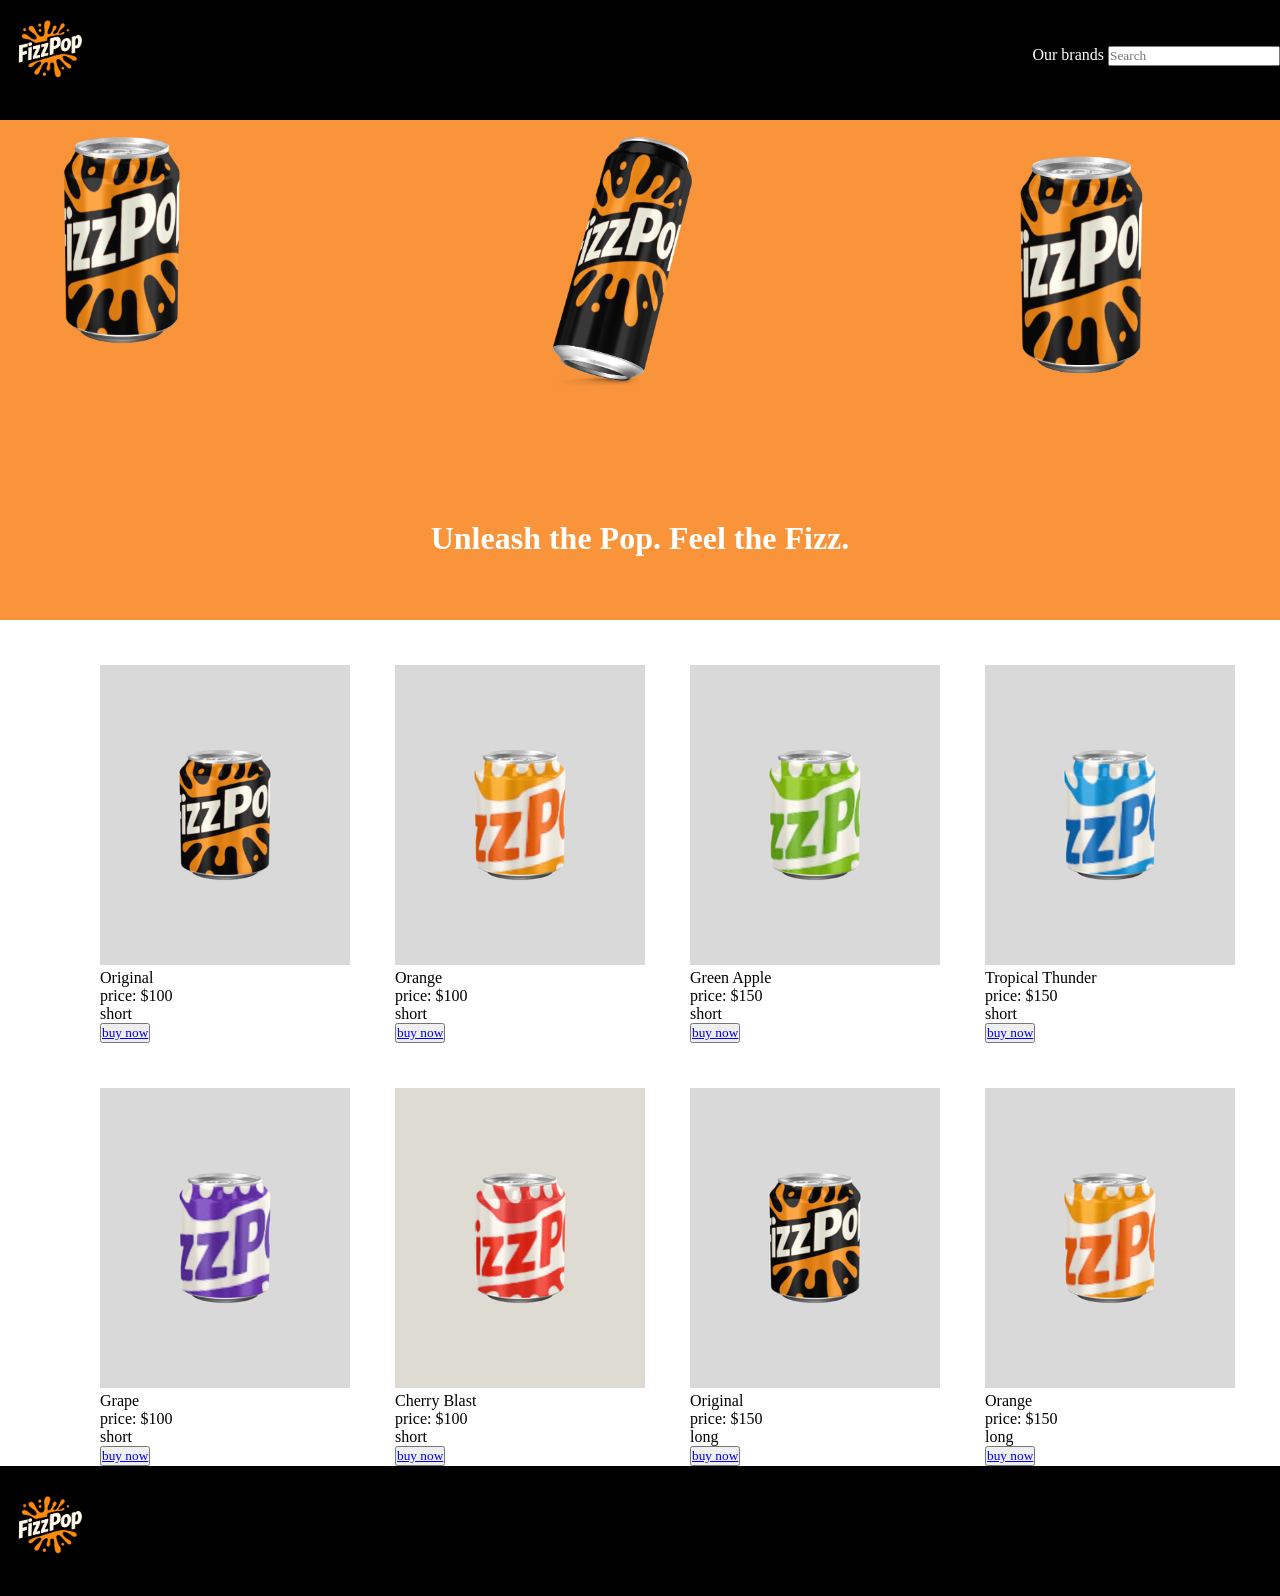
<file: index.html>
<!DOCTYPE html>
<html lang="en">
<head>
    <meta charset="UTF-8">
    <meta name="viewport" content="width=device-width, initial-scale=1.0">
    <title>fizzpop</title>
    <link rel="stylesheet" href="style.css">
</head>
<body>
    <nav>
      <div id="logo">
         <a href="index.html"><img src="Screenshot 2025-05-15 180005.png" alt=""></a>
      </div>
       
        <div id="brands">
        <a href="brand.html">Our brands</a>
        <input type="text" id="Search" placeholder="Search">
        </div>
    </nav>

    <div id="banner">
        <h1>Unleash the Pop. Feel the Fizz.</h1>
    </div>

    <div class="sales">
        <div class="pics">
          <img src="1.png" alt="">
          <p>Original</p>
          <p>price: $100</p>
          <p>short</p>
          <button> <a href="mailto:zitem.e@hotmail.com">buy now</a></button>
        </div>
        
        <div class="pics">
          <img src="2.png" alt="">
          <p>Orange</p>
          <p>price: $100</p>
          <p>short</p>
          <button><a href="mailto:zitem.e@hotmail.com">buy now</a></button>
        </div>

        <div class="pics">
            <img src="3.png" alt="">
            <p>Green Apple</p>
            <p>price: $150</p>
            <p>short</p>
            <button><a href="mailto:zitem.e@hotmail.com">buy now</a></button>
        </div>

        <div class="pics">
          <img src="4.png" alt="">
          <p>Tropical Thunder</p>
          <p>price: $150</p>
          <p>short</p>
          <button> <a href="mailto:zitem.e@hotmail.com">buy now</a></button>
      </div>  
      </div>


      <div class="sales">
        <div class="pics">
          <img src="5.png" alt="">
          <p>Grape</p>
          <p>price: $100</p>
          <p>short</p>
          <button><a href="mailto:zitem.e@hotmail.com">buy now</a></button>
        </div>
        
        <div class="pics">
          <img src="6.png" alt="">
          <p>Cherry Blast</p>
          <p>price: $100</p>
          <p>short</p>
          <button><a href="mailto:zitem.e@hotmail.com">buy now</a></button>
        </div>

        <div class="pics">
            <img src="1.png" alt="">
            <p>Original</p>
            <p>price: $150</p>
            <p>long</p>
            <button><a href="mailto:zitem.e@hotmail.com">buy now</a></button>
        </div>

        <div class="pics">
          <img src="2.png" alt="">
          <p>Orange</p>
          <p>price: $150</p>
          <p>long</p>
          <button><a href="mailto:zitem.e@hotmail.com">buy now</a></button>
          </div>
        </div>


    <nav id="footer">
         <img src="Screenshot 2025-05-15 180005.png" alt="">
    </nav>
</file>
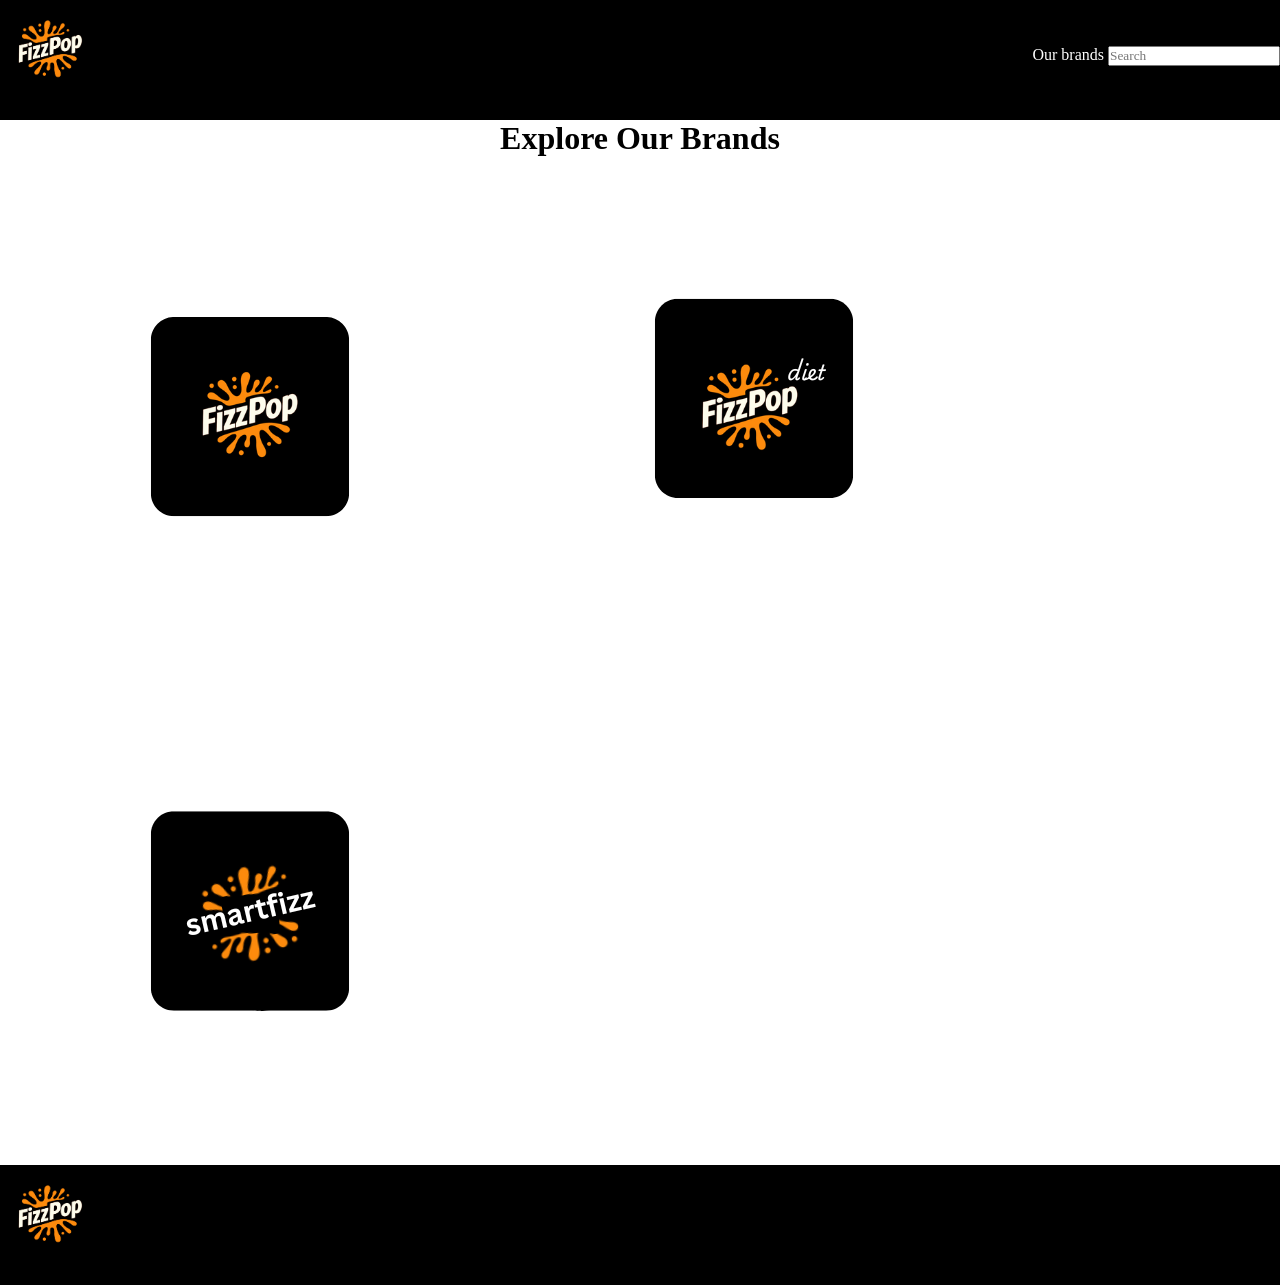
<file: brand.html>
<!DOCTYPE html>
<html lang="en">
<head>
    <meta charset="UTF-8">
    <meta name="viewport" content="width=device-width, initial-scale=1.0">
    <title>brands</title>
    <link rel="stylesheet" href="brand.css">
</head>
<body>
     <nav>
      <div id="logo">
         <img src="Screenshot 2025-05-15 180005.png" alt="">
      </div>
             
        <div id="brands">
        <a href="brand.html">Our brands</a>
        <input type="text" id="Search" placeholder="Search">
        </div>
    </nav>

    <div id="text">
        <h1>Explore Our Brands</h1>
    </div>

    <div id="fizzy">
        <img src="brand-one.png" alt="">
        <img src="brand-two.png" alt="">
        <img src="brand-three.png" alt="">
    </div>

     <nav>
      <div id="logo">
         <img src="Screenshot 2025-05-15 180005.png" alt="">
      </div>
    </nav>

</body>
</html>
</file>
<file: style.css>
*{
    margin: 0px;
    padding: 0px;
    font-family: cursive;
}


nav{
    background-color: #000000;
    height: 120px;
    width: 100%;
}

nav img{
    height: 100px;
}

#brands{
   margin-top: -58px; 
   float: right;
}
#brands a{
    text-decoration: none;
    color: #ffffff;
}

#banner{
    background-image: url(Untitled\ design\ \(3\).png);
    width: 100%;
    height: 500px;
    background-repeat: no-repeat;
    background-size: cover;
}

#banner h1{
    text-align: center;
    color: #ffffff;
    font-family:cursive;
    padding-top: 400px;
}

#text img{
    width: 60%;
    height: 500px;
    padding-left: 24%;
}

.sales{
    display: flex;
    margin-top: 45px;
    margin-left: 100px;
}

.pics{
 flex: 1;   

}

.pics img{
    width: 250px;
    height: 300px;
}

.pics p{
    color:#000000;
}

#footer{
    background-color: #000000;
    height: 120px;
    width: 100%;
    padding-top: 10px;
}
</file>
<file: brand.css>
*{
    margin: 0px;
    padding: 0px;
    font-family: cursive;
}


nav{
    background-color: #000000;
    height: 120px;
    width: 100%;
}

nav img{
    height: 100px;
}

#brands{
   margin-top: -58px; 
   float: right;
}
#brands a{
    text-decoration: none;
    color: #ffffff;
}

#text{
    text-align: center;
}

#fizzy img{
height: 500px;
width: 500px;
}
</file>
